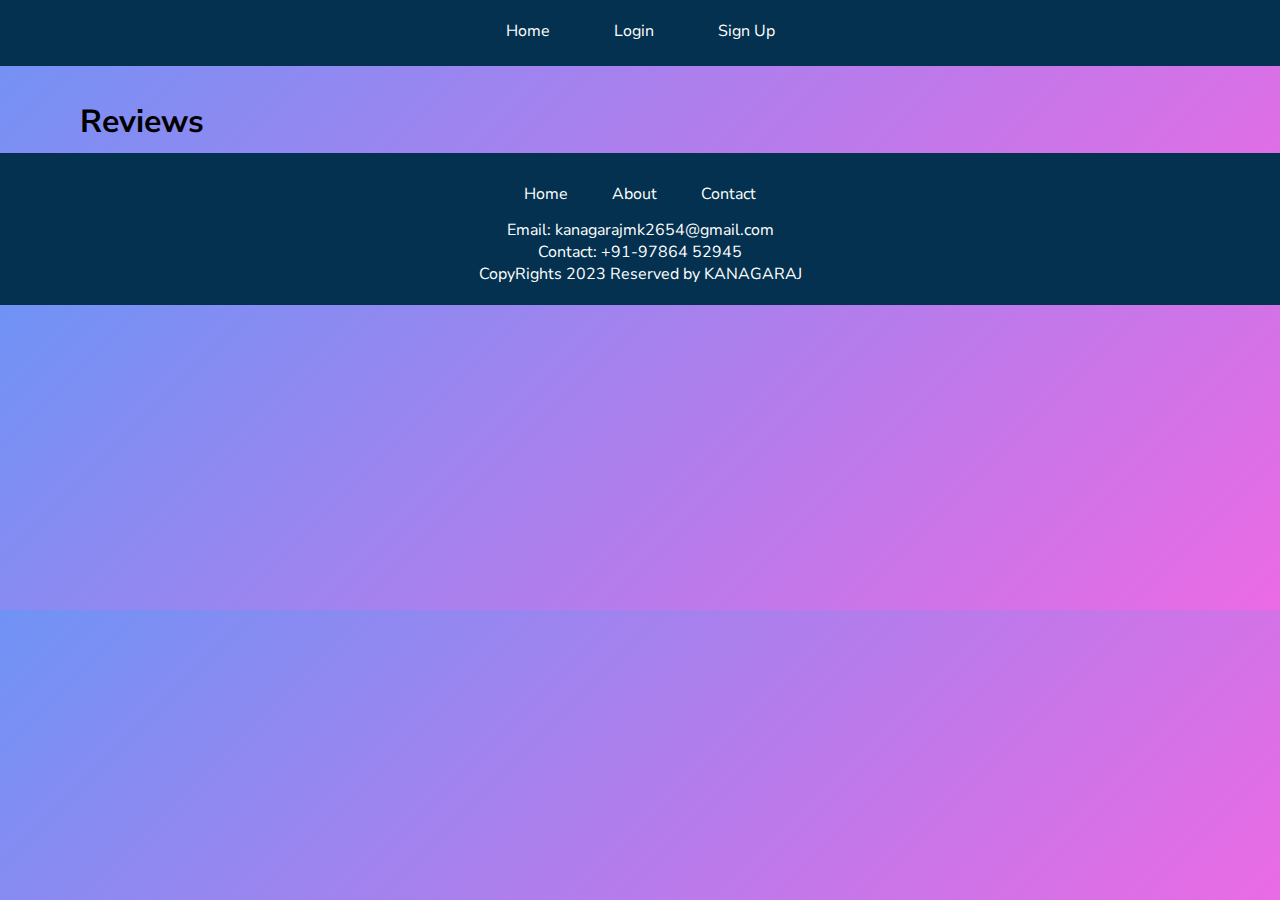
<file: index.html>
<!DOCTYPE html>
<html lang="en">
<head>
    <meta charset="UTF-8">
    <meta name="viewport" content="width=device-width, initial-scale=1.0">
    <title>API</title>
    <link rel="stylesheet" href="api.css">
</head>
<body>
    <header>
        <ul>
            <li><a href="#">Home</a></li>
            <li><a href="login.html">Login</a></li>
            <li><a href="reg_index.html">Sign Up</a></li>
        </ul>
    </header>
    
    <main>
        <section class="home">
            <div class="home-content">
                <h1>Reviews</h1>
                <div class="home-review"></div>
            </div>
        </section>
    </main>

    <footer>
        <ul>
            <li><a href="#">Home</a></li>
            <li><a href="#">About</a></li>
            <li><a href="#">Contact</a></li>
        </ul>

        <p>Email: kanagarajmk2654@gmail.com</p>
        <p>Contact: +91-97864 52945</p>
        <p>CopyRights 2023 Reserved by KANAGARAJ</p>
    </footer>
    <script src="api.js"></script>
</body>
</html>
</file>
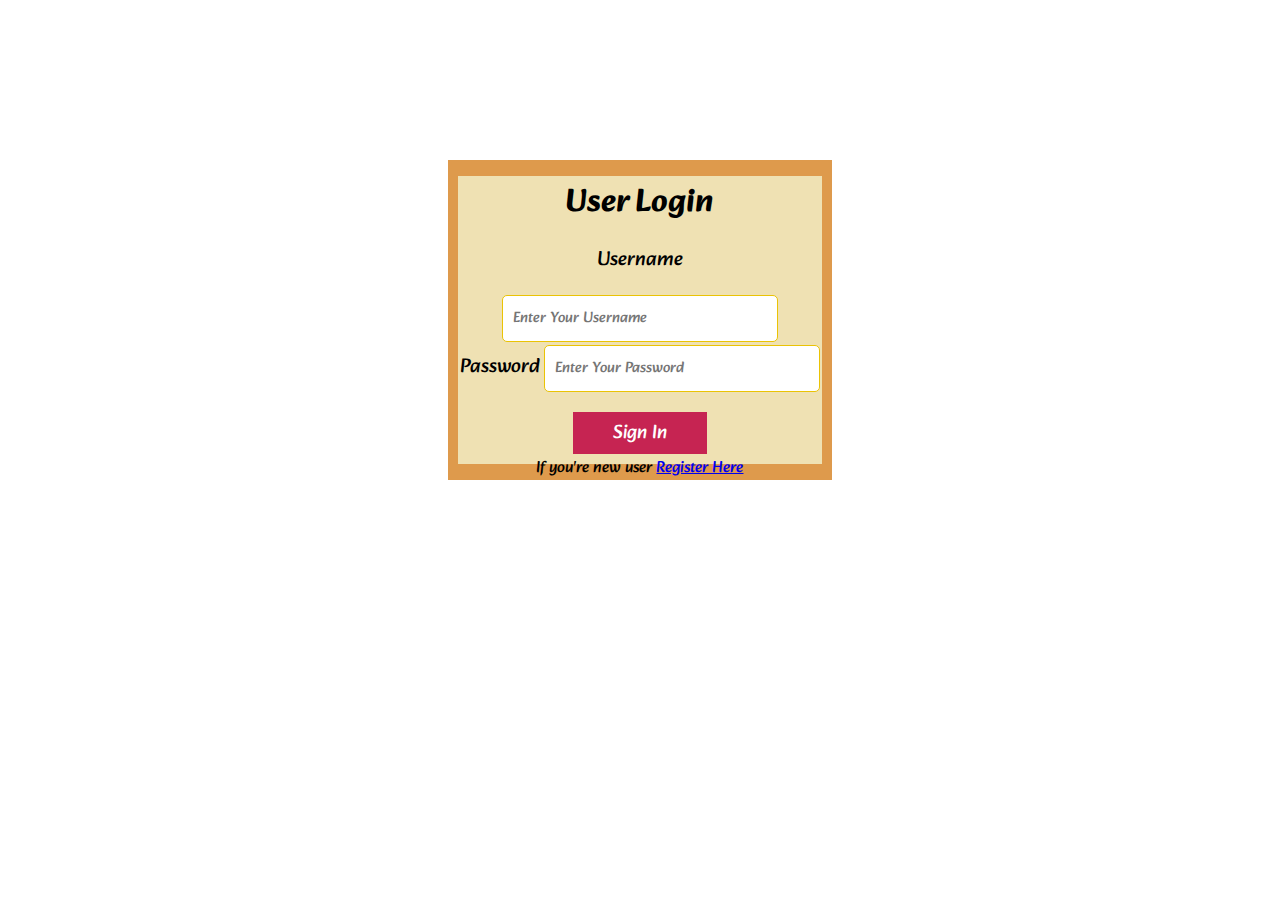
<file: login.html>
<!DOCTYPE html>
<html lang="en">
<head>
    <meta charset="UTF-8">
    <meta http-equiv="X-UA-Compatible" content="IE=edge">
    <meta name="viewport" content="width=device-width, initial-scale=1.0">
    <title>Form</title>
    <link rel="stylesheet" href="log.css">
    
</head>
<body>
    
    <div class="container">
        <form action="" id="form" onsubmit="formsubmit()" method="get">
            <h1>User Login</h1>
            <div class="inputgroup">
            <label for="username">Username</label>
            <input type="text" id="username" placeholder="Enter Your Username" class="box" required>
            <div class="error"></div>
            </div>

            <div class="inputgroup">
                <label for="username">Password</label>
                <input type="password" id="password" placeholder="Enter Your Password" class="box" required>
                <div class="error"></div>
                </div>
            <button type="submit" class="click">Sign In</button>
            <p>If you're new user <a href="reg_index.html">Register Here</a></p>
        </form>
    </div>
    
    <script src="log.js"></script>
</body>
</html>
</file>
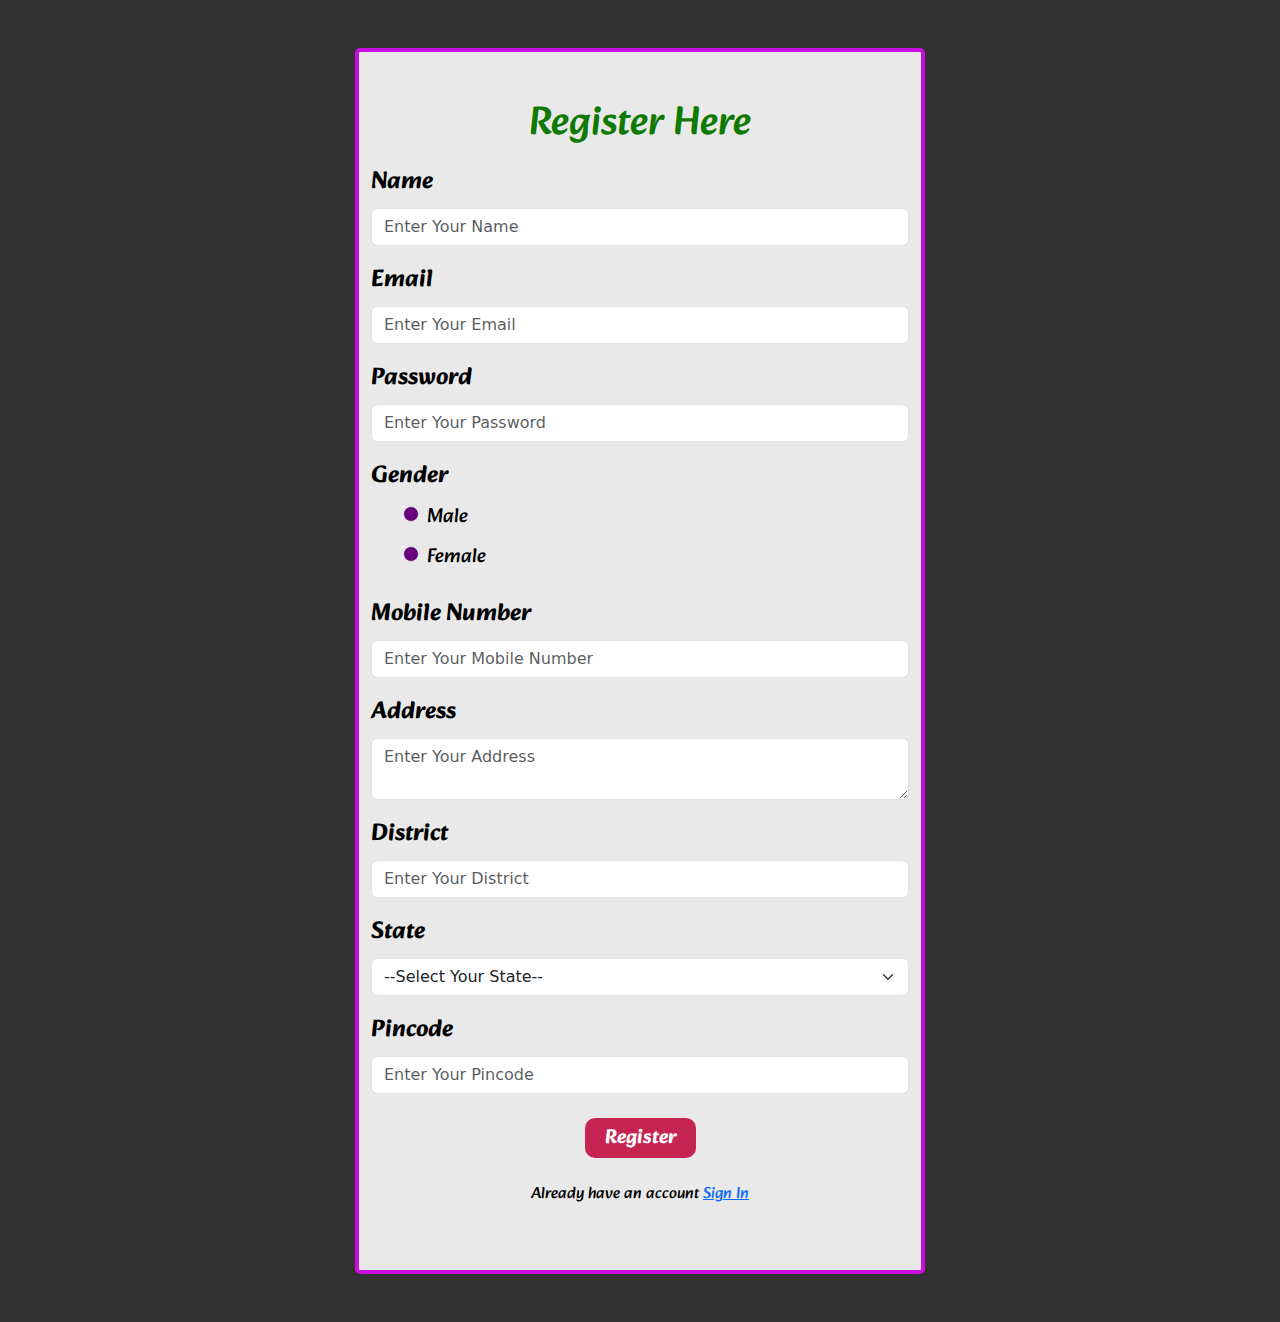
<file: reg_index.html>
<!DOCTYPE html>
<html lang="en">
<head>
    <meta charset="UTF-8">
    <meta http-equiv="X-UA-Compatible" content="IE=edge">
    <meta name="viewport" content="width=device-width, initial-scale=1.0">
    <title>Sign Up</title>
    <link rel="stylesheet" href="reg.css">
    <link href="https://cdn.jsdelivr.net/npm/bootstrap@5.3.0-alpha3/dist/css/bootstrap.min.css" rel="stylesheet">
</head>
<body>
    
    <div class="container  my-5">
        <div class="row ">
            <div class="col-md-3"></div>
            <div class="col-md-6 sub py-5">
                <h1 class=" title text-center ">Register Here</h1>
                <form action="" method="post" name="myform" id="form">
                    
                    <label for="name" class="form-label  fw-bold fs-4  mt-2">Name</label>
                    <input type="text" class="form-control" id="fname" placeholder="Enter Your Name" onkeyup="validfname()" required>
                    <sub id="n-error" class="d-block text-danger my-2 show "></sub>
                    
                    <label for="name" class="form-label  fw-bold fs-4  mt-2" >Email</label>
                    <input type="email" class="form-control" id="email" placeholder="Enter Your Email" onkeyup="validemail()" required>
                    <sub id="e-error" class="d-block text-danger my-2 show "></sub>
                    
                    <label for="name" class="form-label fs-4  fw-bold mt-2">Password</label>
                    <input type="password" class="form-control" id="password" placeholder="Enter Your Password" onkeyup="validpassword()" required>
                    <sub id="p-error" class="d-block text-danger my-2 show "></sub>
                    
                    <label for="name" class="form-label fs-4  fw-bold mt-2">Gender</label>
                    <div class="form-check ">
                        <input type="radio" class="form-check-input ms-2" name="gender" value="Male" id="gender">
                        <label for="gender" class="form-label fs-5 ms-2 ">Male</label>
                    </div>
                    <div class="form-check">
                        <input type="radio" class="form-check-input ms-2" name="gender" value="Female" id="gender">
                        <label for="gender" class="form-label fs-5 ms-2">Female</label>
                    </div>
                    <sub id="g-error" class="d-block text-danger my-2 show "></sub>
                    <label for="name" class="form-label fs-4  fw-bold mt-2">Mobile Number</label>
                    <input type="number" class="form-control" id="number" placeholder="Enter Your Mobile Number" onkeyup="validmob()" required>
                    <sub id="num-error" class="d-block text-danger my-2 show "></sub>

                    <label for="name" class="form-label fs-4  fw-bold mt-2">Address</label>
                    <textarea type="text" class="form-control" id="add" placeholder="Enter Your Address" onkeyup="validaddress()" required></textarea>
                    <sub id="add-error" class="d-block text-danger my-2 show "></sub>
                    
                    <label for="name" class="form-label fs-4  fw-bold mt-2">District</label>
                    <input type="text" class="form-control" id="dis" placeholder="Enter Your District" onkeyup="validdis()" required>
                    <sub id="dis-error" class="d-block text-danger my-2 show "></sub>

                    <label for="name" class="form-label fs-4 fw-bold mt-2">State</label>
                    <select class="form-select" id="state" onclick="validstate()" >
                        <option value="-1">--Select Your State--</option>
                        <option>Andhra Pradesh</option>
                        <option>Karnataka</option>
                        <option>Kerala</option>
                        <option>Tamil Nadu</option>
                        <option>Telangana</option>
                        <option>Mumbai</option>
                    </select>
                    <sub id="st-error" class="d-block text-danger my-2 show "></sub>
                    
                    <label for="name" class="form-label fs-4 fw-bold mt-2">Pincode</label>
                    <input type="number" class="form-control" id="pin" placeholder="Enter Your Pincode" onkeyup="validpin()" required>
                    <sub id="pin-error" class="d-block text-danger my-2 show "></sub>

                    <div class="text-center  mt-4">
                    <button type="submit" class="regi">Register</button>
                </div>

                <div class="text-center mt-4">
                    <p class="sign">Already have an account <a href="login.html">Sign In</a></p>
                </div>
                </form>
            </div>
        </div>
        
    </div>
    <script src="https://cdn.jsdelivr.net/npm/bootstrap@5.3.0-alpha3/dist/js/bootstrap.bundle.min.js"></script>
    <script src="reg.js"></script>
</body>
</html>
</file>
<file: api.css>
@import url('https://fonts.googleapis.com/css2?family=Nunito+Sans:opsz,wght@6..12,700&display=swap');

*{
    margin: 0;
    padding: 0;
    font-family: 'Nunito Sans', sans-serif;
}

header{
    background-color: #04314f;
    position: fixed;
    top: 0;
    width: 100%;
    z-index: 100;
}

ul{
    text-align: center;
    
}
ul li{
    display: inline-block;
    padding: 20px;
    margin: 0 10px;
    border-bottom: 4px solid #04314f;
}

ul li:hover{
    border-color: white;
}

ul li a{
    text-decoration: none;
    color: white;
    
}

body{
    background:linear-gradient(135deg , rgb(112, 147, 245), rgb(235, 106, 228));
}

.home-content h1{
    padding: 100px 0 0px 80px;
}

.home-review{
    top: 150px;
    margin: 10px 50px;
    
}

img{
    width: 50px;
}

.review-card{
    margin: 15px 0;
    padding: 15px;
    border-radius: 10px;
    background-color: #edebeb;
}

footer{
    background-color: #04314f;
    padding: 20px 0;
}

footer ul li{
    padding: 10px;
}
footer p{
    text-align: center;
    color: white;
}
</file>
<file: log.css>
@import url('https://fonts.googleapis.com/css2?family=Alkatra&family=Bai+Jamjuree&family=Labrada&family=PT+Sans&display=swap');

*{
    margin: 0;
    padding: 0;
    box-sizing: border-box;
    font-family: 'Alkatra', cursive;
}
:root{
    --container-bg:#de9a4c;
    --h1-font-size:30px;
    --form-bg:#efe1b3;
    --primary-font:20px;
    --btn-bg:#c62452;
    --text-color:white;
}
.container{
    height: 20rem;
    width: 30%;
    position: relative;
    left: 35%;
    top: 10rem;

    background-color: var(--container-bg);
}
#form{
    height: 18rem;
    width: 95%;
    margin-left: 2.5%;
    position: absolute;
    top: 1rem;
    text-align: center;
    background-color:var(--form-bg);
}
form h1{
    text-align: center;
}
label{
    font-size: var(--primary-font);
    line-height: 3;
    
}

.click{
    border: none;
    padding: 5px 40px;
    font-size: larger;
    margin-top: 20px;
    background-color: var(--btn-bg);
    color: var(--text-color);
}
.inputgroup input{
    border-radius: 5px;
    font-size: 15px;
    margin-top: 5px;
    padding: 10px;
    border: 1px solid rgb(234, 195, 5);
}
.inputgroup input:focus{
    outline: 0;
}
.inputgroup .error{
    color: red;
    font-size: 16px;
    margin-top: -5px;
}
.inputgroup.success input{
    border-color: green;
    
}
.inputgroup.error input{
    border-color: RED;
}
</file>
<file: reg.css>
@import url('https://fonts.googleapis.com/css2?family=Alkatra&family=Bai+Jamjuree&family=Bruno+Ace+SC&family=Castoro+Titling&family=Crimson+Text&family=Foldit:wght@400;600&family=Labrada&family=PT+Sans&family=Poppins&family=Satisfy&display=swap');
@import url('https://fonts.googleapis.com/css2?family=Alkatra&family=Bai+Jamjuree&family=Labrada&family=PT+Sans&display=swap');

*{
    margin: 0;
    padding: 0;
    box-sizing: border-box;
}

body{
    background: linear-gradient(165deg, #323131, #323131);
}
.title{
    font-family: 'Alkatra', cursive;
    color: #0e7a02;
}
label{
    font-family: 'Alkatra', cursive;
    color: rgb(0, 0, 0);
}

.sub{
    border: 4px solid #c80ee1;
    border-radius: 5px;
    background-color: #e9e9e9;
    color: #000000;
}

.show{
    font-size: medium;
}

.regi{
    padding: 5px 20px;
    background-color: #c62452;
    color: #ffffff;
    font-size: 20px;
    border: none;
    border-radius: 10px;
    font-weight: bold;
    font-family: 'Alkatra', cursive;
}

#gender{
    background-color: #67047d;
}

.sign{
    font-family: 'Alkatra', cursive;
}
</file>
